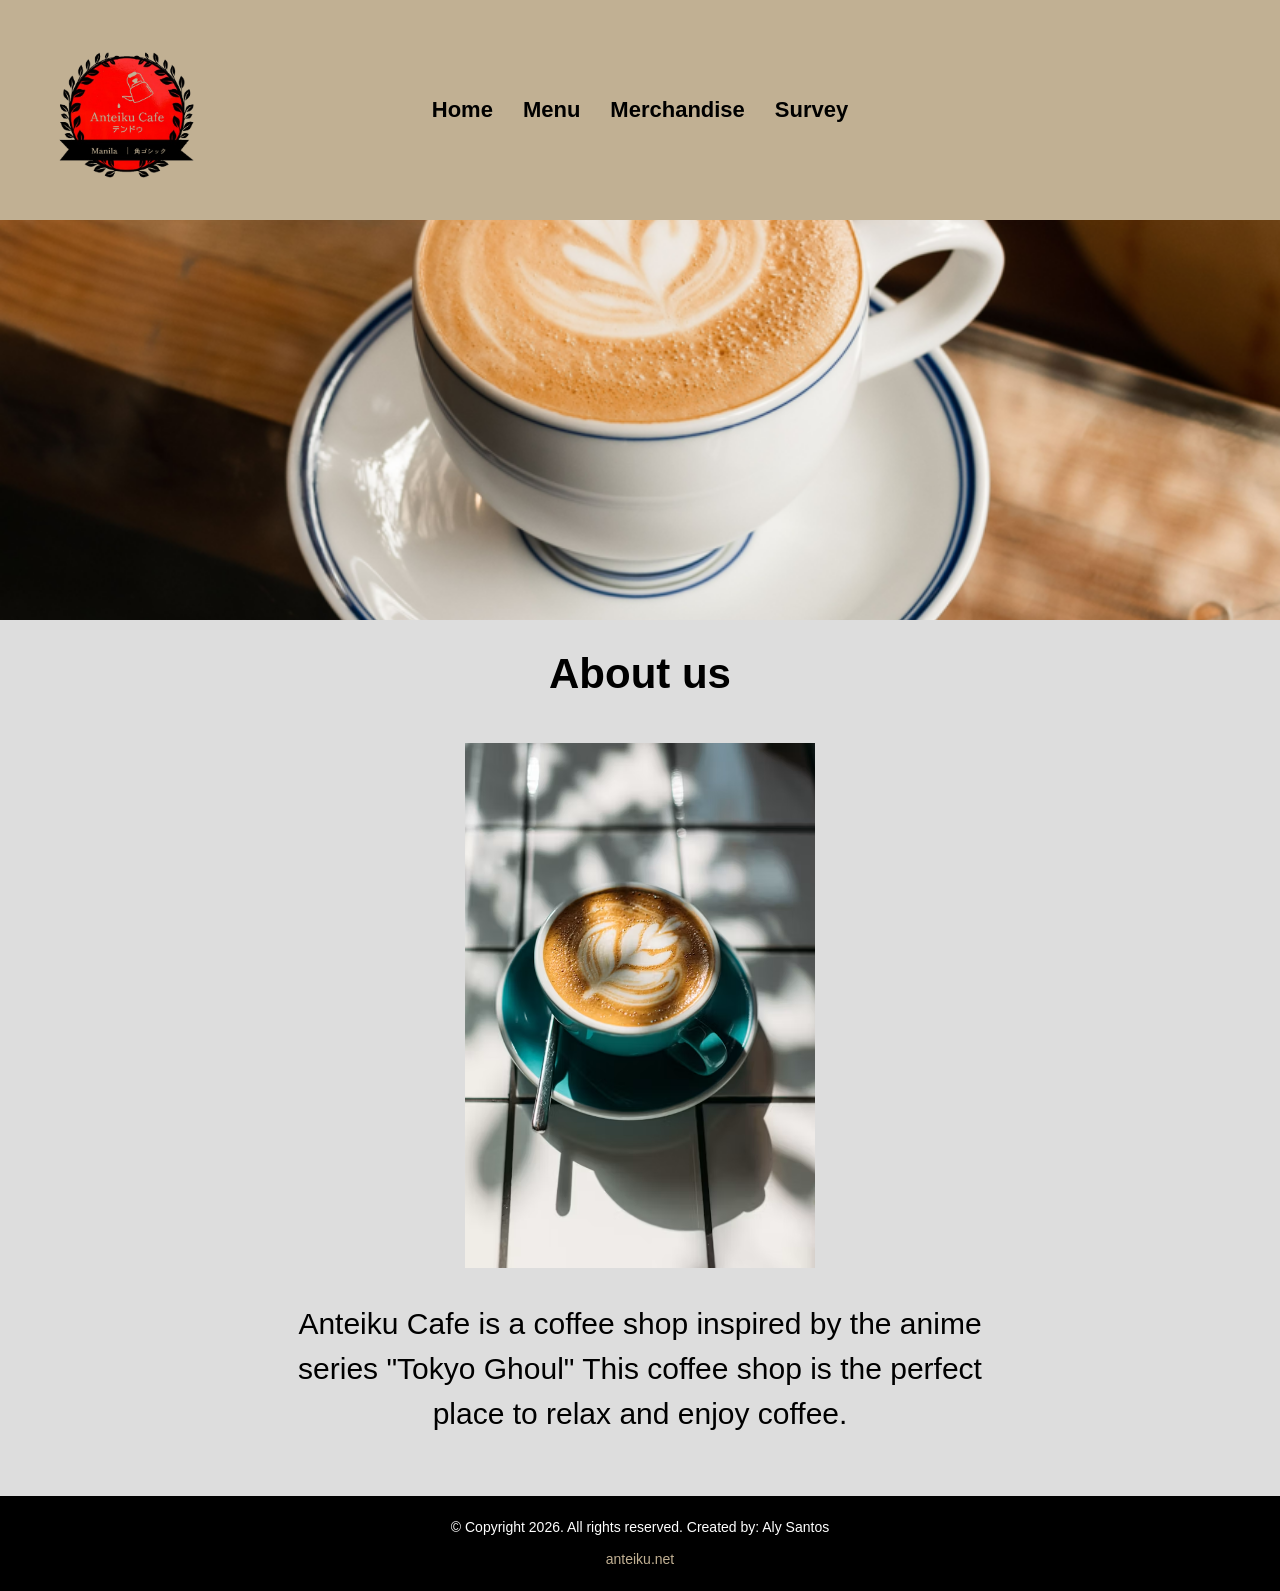
<file: index.html>
<!DOCTYPE html>
<html lang="en">
    <head>
        <meta charset="utf-8">
        <meta name="viewport" content="width=device-width, initial-scale=1.0">
        <link rel="stylesheet" href="styles.css">
        <title>Anteiku Cafe</title>
    </head>
    <body>
        <div id="container">
            <header>
                <a href="index.html">
                    <img src="img/logo.png" alt="Coffee Shop Logo">
                </a>

                <nav>
                    <a href="index.html">Home</a>
                    <a href="menu.html">Menu</a>
                    <a href="merch.html">Merchandise</a>
                    <a href="survey.html">Survey</a>
                </nav>
            </header>
        </div>
	    <div id="hero" class="tablet-desktop">
            <img src="img/hero.png" alt="coffee" />
        </div>
        <main class="home">

            <section class="about">
                <h2>About us</h2>
                <img src="img/capuccino.avif" alt="Cup of coffee">
                <p>
                Anteiku Cafe is a coffee shop inspired by the anime series
                "Tokyo Ghoul" This coffee shop is the perfect place
                to relax and enjoy coffee.
                </p>
            </section>

    </main>
	<footer>
        <p>&copy; Copyright 2026. All rights reserved. Created by: Aly Santos</p>
        <p>
            <a href="mailto:anteiku@mail.net">anteiku.net</a>
        </p>
    </footer>
    </body>
</html>
</file>
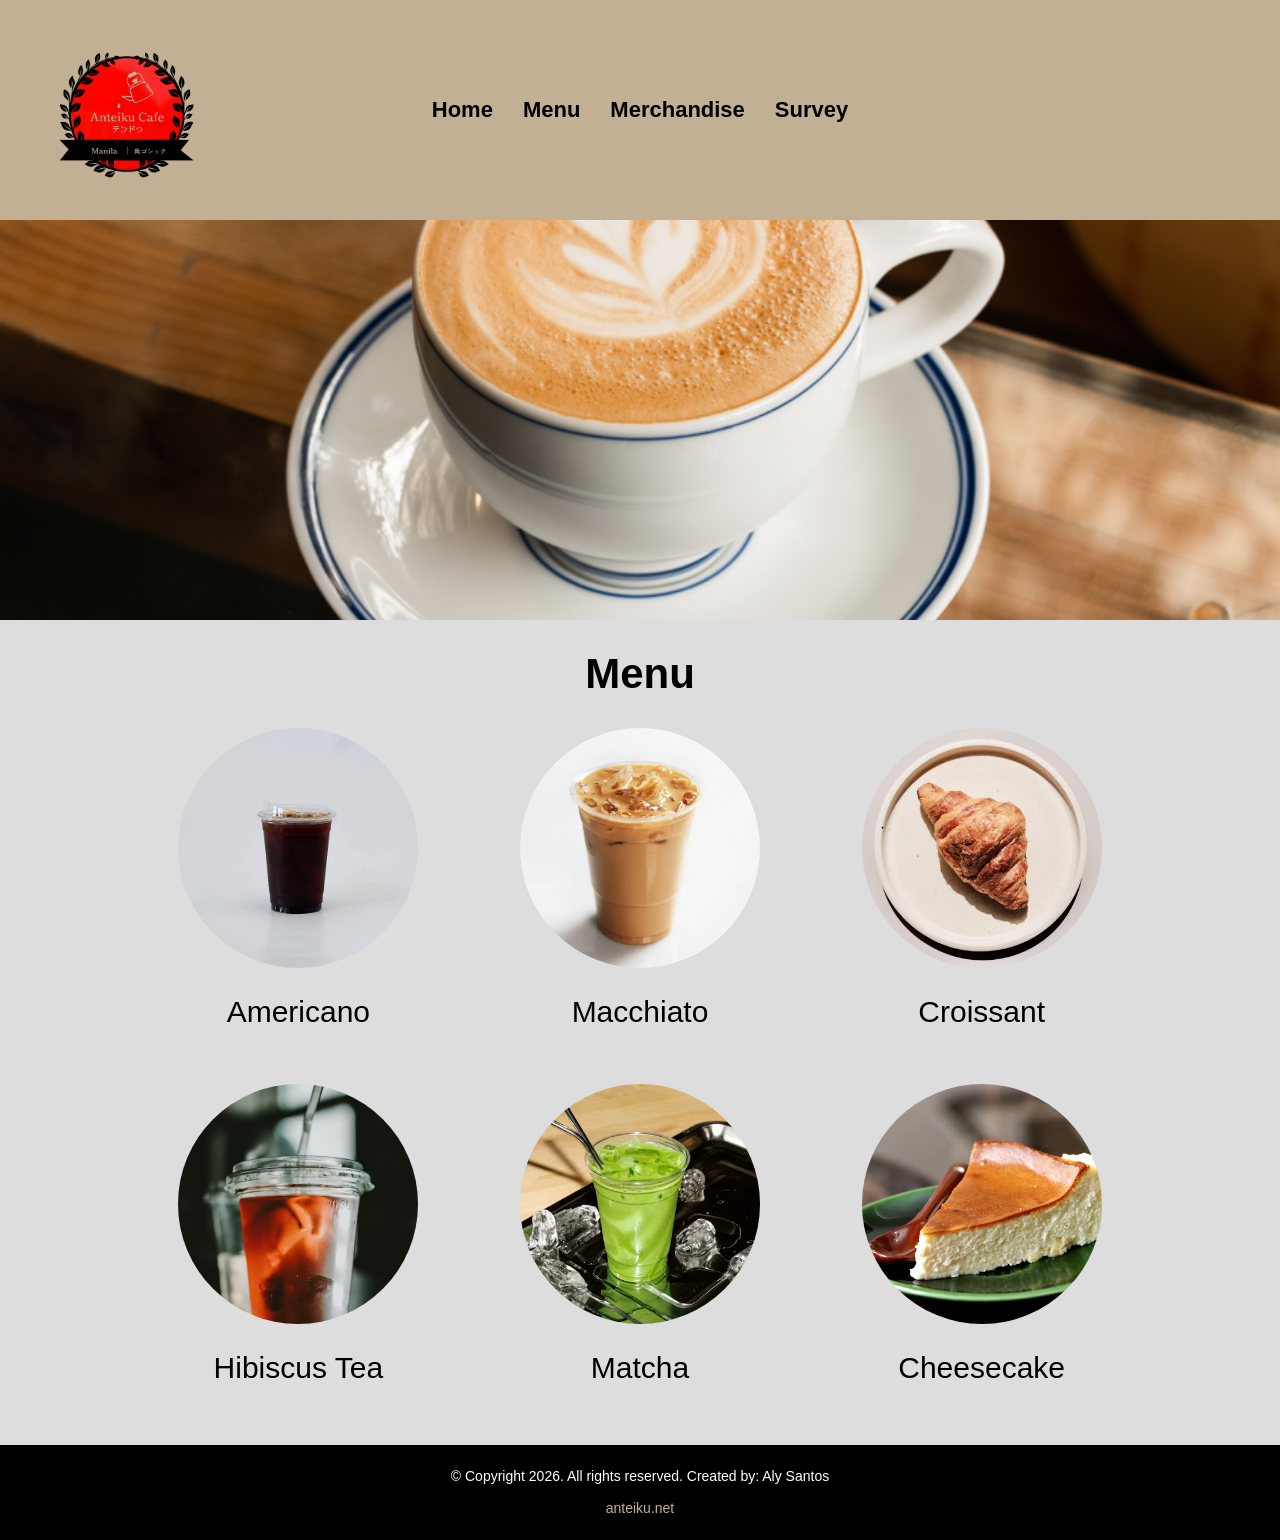
<file: menu.html>
<!DOCTYPE html>
<html lang="en">
    <head>
        <meta charset="utf-8">
        <meta name="viewport" content="width=device-width, initial-scale=1.0">
        <link rel="stylesheet" href="styles.css">
        <title>Anteiku Cafe</title>
    </head>
    <body>
        <div id="container">
            <header>
                <a href="index.html">
                    <img src="img/logo.png" alt="Coffee Shop Logo">
                </a>

                <nav>
                    <a href="index.html">Home</a>
                    <a href="menu.html">Menu</a>
                    <a href="merch.html">Merchandise</a>
                    <a href="survey.html">Survey</a>
                </nav>
            </header>
        </div>
	    <div id="hero" class="tablet-desktop">
            <img src="img/hero.png" alt="coffee" />
        </div>
        <main>

        <h2>Menu</h2>

        <section class="menu">

            <div class="item">
                <img src="img/americano.webp" alt="Americano">
                <p>Americano</p>
            </div>

            <div class="item">
                <img src="img/machiato.webp" alt="Macchiato">
                <p>Macchiato</p>
            </div>
            <div class="item">
                <img src="img/croissant.avif" alt="Croissant">
                <p>Croissant</p>
            </div>

            <div class="item">
                <img src="img/hibiscus.avif" alt="Hibiscus Tea">
                <p>Hibiscus Tea</p>
            </div>

            <div class="item">
                <img src="img/matcha.avif" alt="Matcha">
                <p>Matcha</p>
            </div>

            <div class="item">
                <img src="img/cheese cake.avif" alt="Cheesecake">
                <p>Cheesecake</p>
            </div>

        </section>

    </main>
	<footer>
        <p>&copy; Copyright 2026. All rights reserved. Created by: Aly Santos</p>
        <p>
            <a href="mailto:anteiku@mail.net">anteiku.net</a>
        </p>
    </footer>
</body>

</html>
</file>
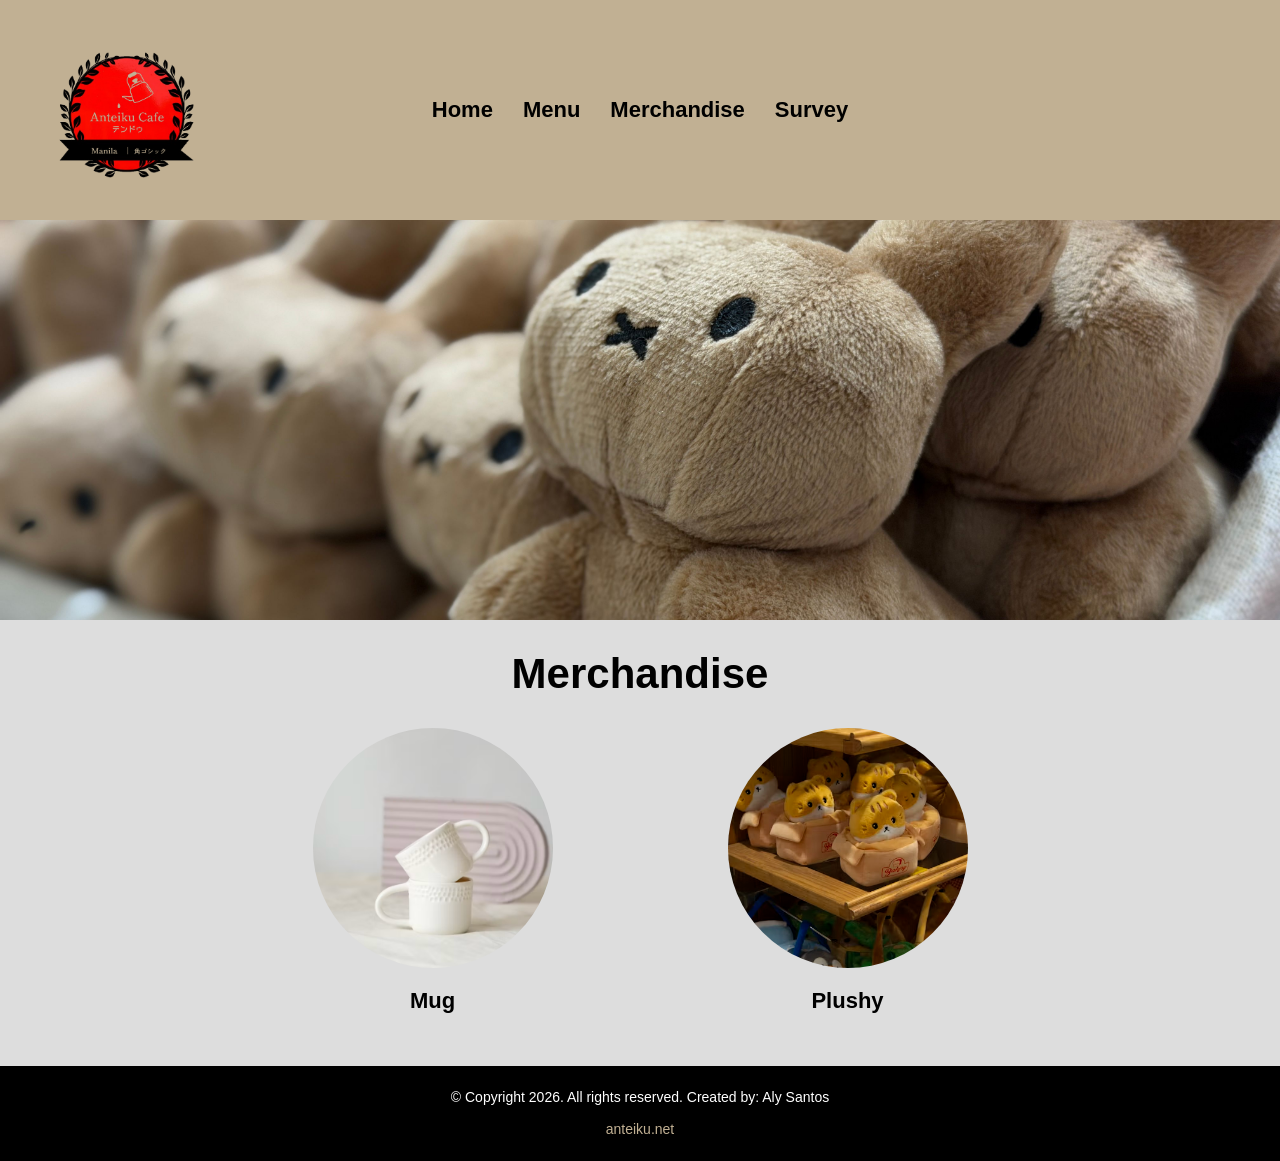
<file: merch.html>
<!DOCTYPE html>
<html lang="en">
    <head>
        <meta charset="utf-8">
        <meta name="viewport" content="width=device-width, initial-scale=1.0">
        <link rel="stylesheet" href="styles.css">
        <title>Anteiku Cafe</title>
    </head>
    <body>
        <header>
            <a href="index.html">
                <img src="img/logo.png" alt="Coffee Shop Logo">
            </a>
            <nav>
                <a href="index.html">Home</a>
                <a href="menu.html">Menu</a>
                <a href="merch.html">Merchandise</a>
                <a href="survey.html">Survey</a>
            </nav>
        </header>
        <div id="hero" class="tablet-desktop">
            <img src="img/hero-plushie.jpg" alt="plushie" />
        </div>
        <main>

            <h2>Merchandise</h2>

            <section class="merchandise">

                <div class="product">
                    <img src="img/mug.avif" alt="Coffee Mug">
                    <h3>Mug</h3>
                </div>

                <div class="product">
                    <img src="img/plushie.avif" alt="Coffee Plushy">
                    <h3>Plushy</h3>
                </div>

        </section>

        </main>
        <footer>
            <p>&copy; Copyright 2026. All rights reserved. Created by: Aly Santos</p>
            <p>
                <a href="mailto:anteiku@mail.net">anteiku.net</a>
            </p>
        </footer>
    </body>
</html>
</file>
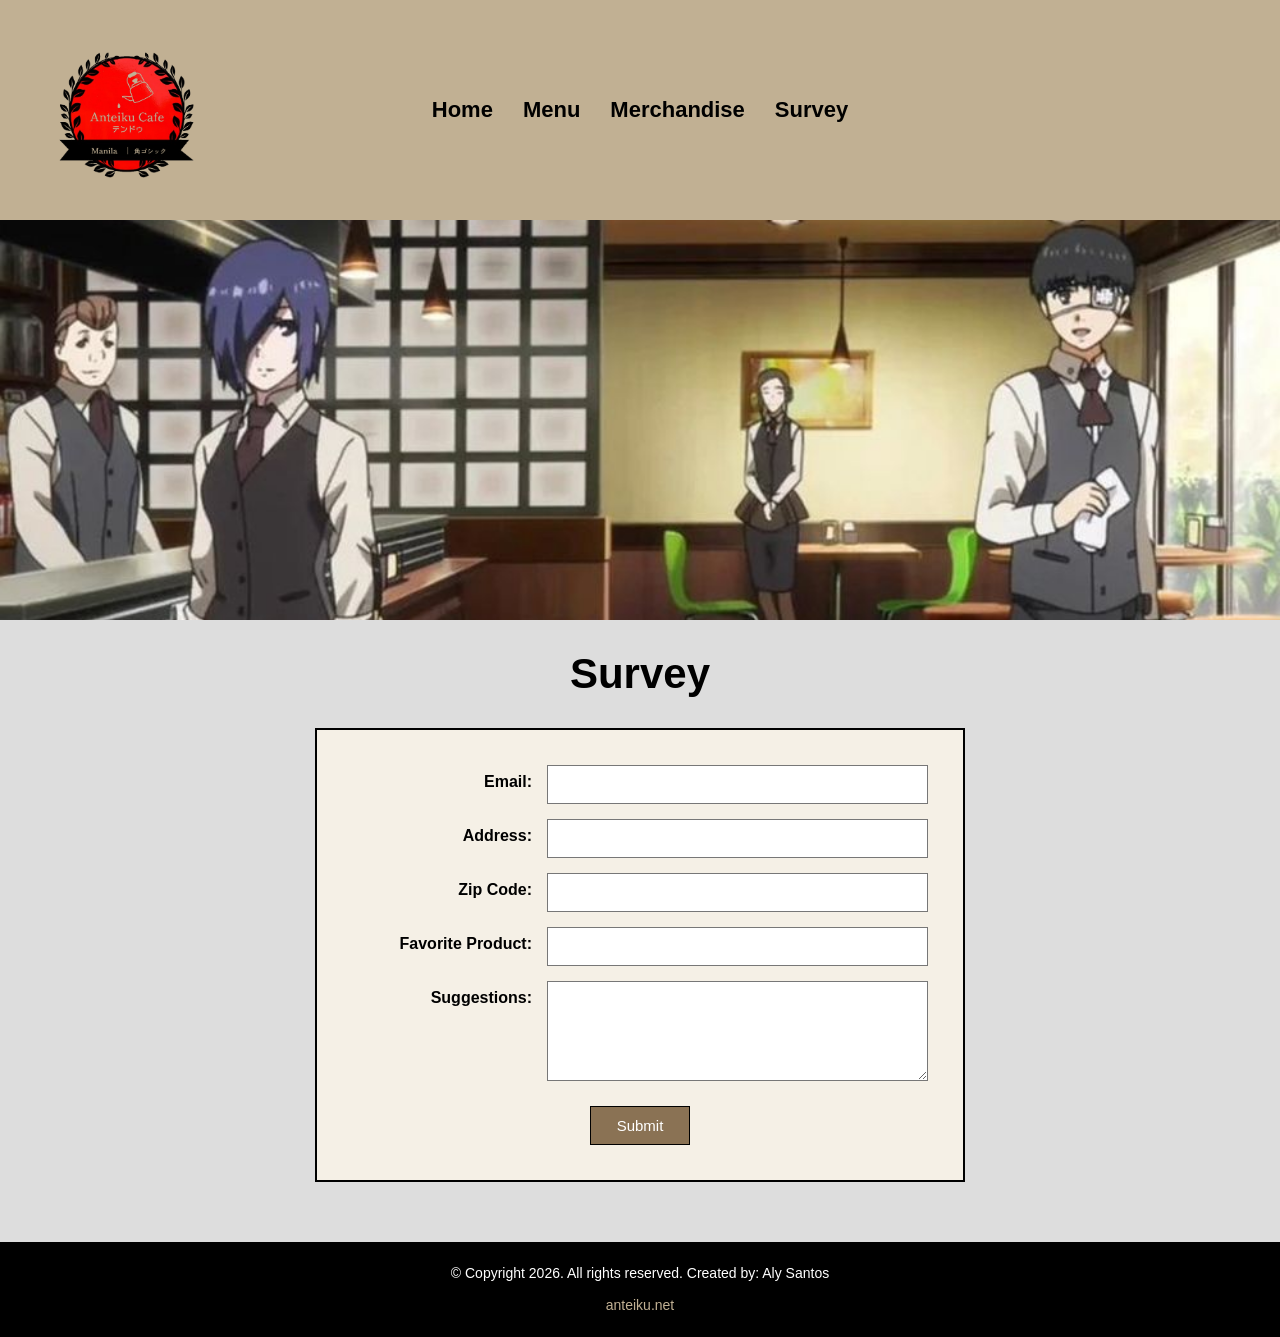
<file: survey.html>
<!DOCTYPE html>
<html lang="en">
    <head>
        <meta charset="utf-8">
        <meta name="viewport" content="width=device-width, initial-scale=1.0">
        <link rel="stylesheet" href="styles.css">
        <title>Anteiku Cafe</title>
    </head>
    <body>
        <div id="container">
            <header>
                <a href="index.html">
                    <img src="img/logo.png" alt="Coffee Shop Logo">
                </a>

                <nav>
                    <a href="index.html">Home</a>
                    <a href="menu.html">Menu</a>
                    <a href="merch.html">Merchandise</a>
                    <a href="survey.html">Survey</a>
                </nav>
            </header>
        </div>
        <div id="hero" class="tablet-desktop">
            <img src="img/hero-survey.jpg" alt="plushie" />
        </div>
        <main>

            <h2>Survey</h2>

            <form>

                <label for="email">Email:</label>
                <input type="email" id="email" name="email">

                <label for="address">Address:</label>
                <input type="text" id="address" name="address">

                <label for="zip">Zip Code:</label>
                <input type="text" id="zip" name="zip">

                <label for="product">Favorite Product:</label>
                <input type="text" id="product" name="product">

                <label for="suggestions">Suggestions:</label>
                <textarea id="suggestions" name="suggestions"></textarea>

                <input type="submit" value="Submit">

            </form>

        </main>
        <footer>
            <p>&copy; Copyright 2026. All rights reserved. Created by: Aly Santos</p>
            <p>
                <a href="mailto:anteiku@mail.net">anteiku.net</a>
            </p>
        </footer>
    </body>
</html>
</file>
<file: styles.css>
* {
    box-sizing: border-box;
}

body {
    margin: 0;
    background: #000;
    font-family: Arial, sans-serif;
    font-size: 13px;
}

img {
    max-width: 100%;
}




header {
    width: 100%;
    min-height: 200px;
    background: #c1b093;

    display: flex;
    align-items: center;
    padding: 10px 25px;
    gap: 25px;

    position: relative;
}

header img {
    width: 200px;
    height: 200px;
    object-fit: contain;
    display: block;
}

nav {
    display: flex;
    gap: 30px;
    align-items: center;
    justify-content: center;

    position: absolute;
    left: 50%;
    transform: translateX(-50%);
}

nav a {
    color: #000;
    text-decoration: none;
    font-weight: bold;
    font-size: 22px;
}

nav a:hover {
    text-decoration: underline;
}



#hero {
    width: 100%;
    height: 400px;
    overflow: hidden;
}

#hero img {
    width: 100%;
    height: 100%;
    object-fit: cover;
    display: block;
}




main {
    width: 100%;
    min-height: 300px;
    background: #ddd;
    padding: 30px;
}

main h2 {
    font-size: 42px;
    text-align: center;
    margin-top: 0;
    margin-bottom: 30px;
}


/* =========================
   ABOUT SECTION
========================= */

.about {
    max-width: 750px;
    margin: auto;
    text-align: center;
}

.about img {
    width: 350px;
    max-width: 100%;
    height: auto;
    margin-top: 15px;
}

.about p {
    font-size: 30px;
    line-height: 1.5;
}




.menu {
    width: 100%;
    max-width: 1000px;
    margin: auto;

    display: grid;
    grid-template-columns: repeat(3, minmax(0, 1fr));
    gap: 25px;
}

.item {
    text-align: center;
    font-size: 30px;
}

.item img {
    width: 100%;
    max-width: 240px;
    aspect-ratio: 1;
    height: auto;
    border-radius: 50%;
    object-fit: cover;
}

.item p {
    margin-top: 20px;
}


/* =========================
   MERCHANDISE SECTION
========================= */

.merchandise {
    width: 100%;
    max-width: 800px;
    margin: auto;

    display: flex;
    justify-content: center;
    flex-wrap: wrap;
    gap: 30px;
}

.product {
    flex: 1 1 220px;
    text-align: center;
    font-size: 20px;
}

.product img {
    width: 100%;
    max-width: 240px;
    aspect-ratio: 1;
    height: auto;
    object-fit: cover;
    border-radius: 50%;
}

.product h3 {
    margin-top: 15px;
    font-size: 22px;
}




form {
    width: 90%;
    max-width: 650px;

    margin: 30px auto;
    padding: 35px;

    background: #f5f0e6;
    border: 2px solid #000;

    display: grid;
    grid-template-columns: 180px minmax(0, 1fr);
    gap: 15px;
}

form label {
    font-weight: bold;
    text-align: right;
    font-size: 16px;
    padding-top: 8px;
}

form input,
form textarea {
    width: 100%;
    min-width: 0;
    border: 1px solid #777;
    padding: 10px;
    font-size: 15px;
    font-family: Arial, sans-serif;
}

form textarea {
    height: 100px;
    resize: vertical;
}

form input[type="submit"] {
    grid-column: 1 / 3;
    width: 100px;

    margin: 10px auto 0;

    background: #8A7254;
    color: #fff;
    border: 1px solid #000;
    padding: 10px;

    font-size: 15px;
    cursor: pointer;
}

form input[type="submit"]:hover {
    background: #6f5a42;
}



footer {
    width: 100%;
    background: #000;
    padding: 15px;
    text-align: center;
}

footer p {
    font-size: 14px;
    text-align: center;
    color: #fff;
    padding: 5px;
    margin: 0;
    line-height: 1.6;
}

footer p a {
    color: #c1b093;
    text-decoration: none;
}

footer p a:hover {
    text-decoration: underline;
}




@media screen and (max-width: 768px) {

    header {
        min-height: 160px;
        padding: 10px 15px;
    }

    header img {
        width: 140px;
        height: 140px;
    }

    nav {
        gap: 15px;
    }

    nav a {
        font-size: 16px;
    }

    #hero {
        height: 220px;
    }

    main {
        padding: 25px 20px;
    }

    main h2 {
        font-size: 34px;
    }

    .about {
        max-width: 600px;
    }

    .about img {
        width: 300px;
    }

    .about p {
        font-size: 20px;
    }

    .menu {
        grid-template-columns: repeat(2, minmax(0, 1fr));
        max-width: 600px;
        gap: 25px;
    }

    .item {
        font-size: 22px;
    }

    .item img {
        max-width: 180px;
    }

    .item p {
        margin-top: 15px;
    }

    .merchandise {
        max-width: 600px;
        gap: 25px;
    }

    .product {
        flex-basis: 180px;
        font-size: 18px;
    }

    .product img {
        max-width: 180px;
    }

    .product h3 {
        font-size: 20px;
    }

    form {
        width: 95%;
        max-width: 600px;
        padding: 25px;
        grid-template-columns: 140px minmax(0, 1fr);
    }
}




@media screen and (max-width: 480px) {

    header {
        min-height: 150px;
        flex-direction: column;
        justify-content: center;
        padding: 10px;
        gap: 5px;
    }

    header img {
        width: 80px;
        height: 80px;
    }

    nav {
        position: static;
        left: auto;
        transform: none;

        width: 100%;
        display: flex;
        justify-content: center;
        flex-wrap: wrap;
        gap: 8px;
    }

    nav a {
        font-size: 13px;
        padding: 4px;
    }


    /* HERO */

    #hero {
        height: 120px;
    }

    #hero img {
        height: 100%;
    }


    /* MAIN */

    main {
        padding: 20px 15px;
    }

    main h2 {
        font-size: 28px;
        margin-bottom: 20px;
    }


    /* ABOUT */

    .about {
        width: 100%;
    }

    .about img {
        width: 280px;
    }

    .about p {
        font-size: 16px;
        line-height: 1.6;
    }


    /* MENU */

    .menu {
        grid-template-columns: repeat(2, minmax(0, 1fr));
        gap: 20px 10px;
    }

    .item {
        font-size: 16px;
    }

    .item img {
        max-width: 120px;
    }

    .item p {
        margin-top: 10px;
        font-size: 15px;
    }


    /* MERCHANDISE */

    .merchandise {
        flex-direction: column;
        align-items: center;
        gap: 30px;
    }

    .product {
        flex: none;
        width: 100%;
        font-size: 16px;
    }

    .product img {
        max-width: 160px;
    }

    .product h3 {
        font-size: 18px;
    }


    /* SURVEY FORM */

    form {
        width: 100%;
        margin: 20px auto;
        padding: 20px;

        grid-template-columns: minmax(0, 1fr);
        gap: 8px;
    }

    form label {
        text-align: left;
        font-size: 15px;
        padding-top: 5px;
    }

    form input,
    form textarea {
        font-size: 14px;
        padding: 9px;
    }

    form textarea {
        height: 90px;
    }

    form input[type="submit"] {
        grid-column: 1;
        width: 100px;
        margin-top: 10px;
    }


    /* FOOTER */

    footer {
        padding: 12px;
    }

    footer p {
        font-size: 12px;
    }
}
</file>
